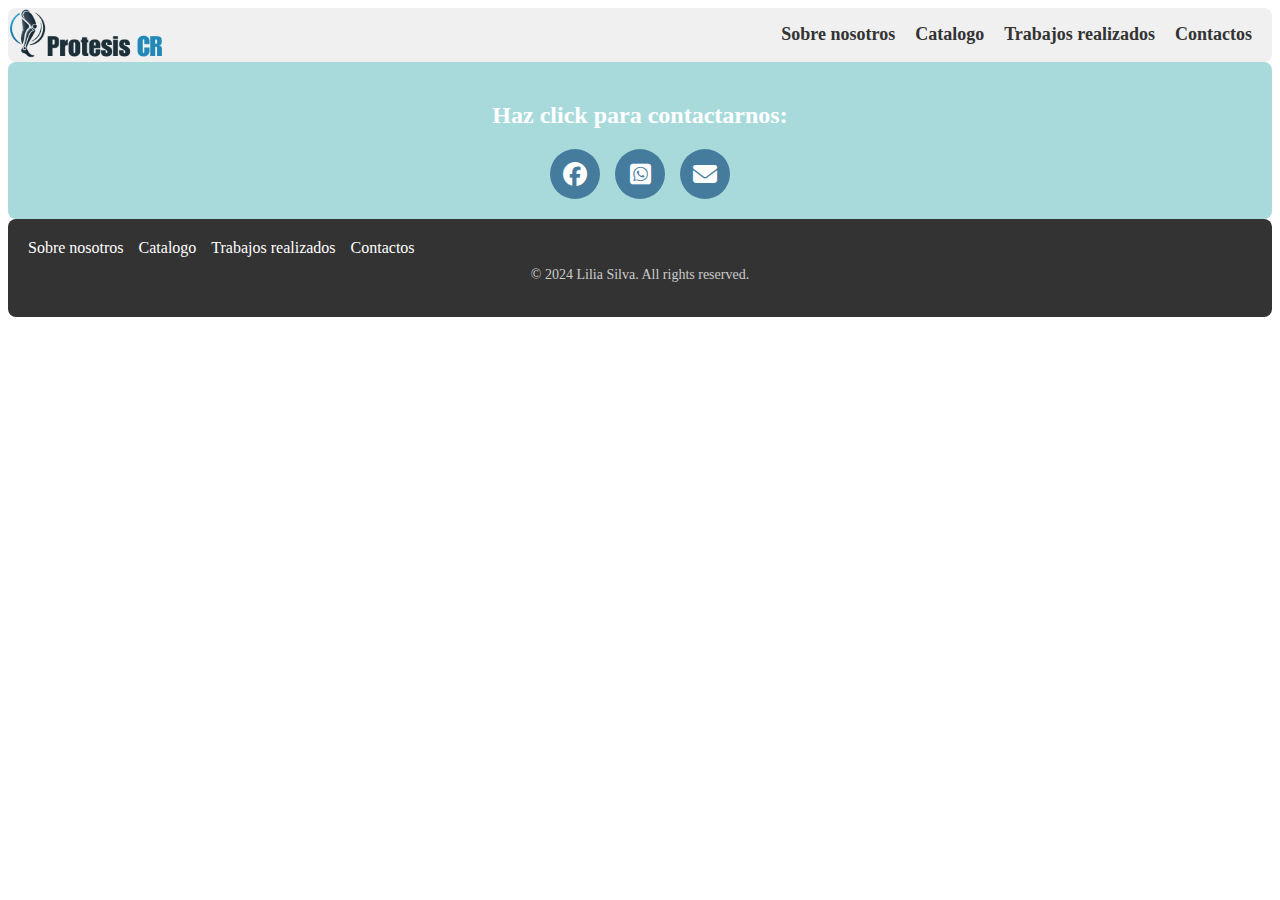
<file: contactos.html>
<!DOCTYPE html>
<html lang="es">
    <head>
<meta charset="UTF-8"/>
<meta name="viewport" content="width-device-width, initial-scale =1.0"/>
<title>Protesis de pierna en Costa Rica</title>
<link 
  rel = "stylesheet" 
  href = "styles.css"
/>
<link
  rel="stylesheet"
  href="https://cdnjs.cloudflare.com/ajax/libs/font-awesome/6.6.0/css/all.min.css"
/>

    </head>
    <body>
<header id="header">
<div class="logo">
    <img src="img/logo.png">
</div>
<nav id="nav-bar">
    <ul>
        <li><a class="nav-link" href="index.html">Sobre nosotros</a></li>
        <li><a  class="nav-link" href="productos.html">Catalogo</a></li>
        <li><a  class="nav-link" href="trabajos.html">Trabajos realizados</a></li>
        <li><a  class="nav-link" href="contactos.html">Contactos</a></li>
    </ul>
</nav>
</header>
<main>
    <section class="contactos">
        <div class="contact-section-header">
            <h2>Haz click para contactarnos:</h2>
            </div>
        <div class="contact-links">
               <a
               href="https://facebook.com/lilia.omoloeva.5"
                      target="_blank"
                      class="btn contact-details">
                      <i class="fab fa-facebook"></i>
                     </a>
            
               <a href="https://wa.me/50687469952" 
               target="_blank"
               class="btn contact-details">
                  <i class="fa-brands fa-square-whatsapp"></i>
               </a>
            
               <a href="mailto:info.magazincr@gmail.com"
               target="_blank"
               class="btn contact-details">
                  <i class="fa-solid fa-envelope"></i>
               </a>
            
        </div>
                
    </section>
  
</main>
<footer>
    <div class="bottom-menu">
        <ul>
            <li><a class="nav-link" href="index.html">Sobre nosotros</a></li>
            <li><a  class="nav-link" href="productos.html">Catalogo</a></li>
            <li><a  class="nav-link" href="trabajos.html">Trabajos realizados</a></li>
            <li><a  class="nav-link" href="contactos.html">Contactos</a></li>
        </ul>  
    </div>
    <p>&copy; 2024 Lilia Silva. All rights reserved.</p>
</footer>
<!-- Flecha hacia arriba -->
<a href="#" class="back-to-top" id="back-to-top">
    &#8679; <!-- Flecha hacia arriba -->
  </a>
  <script>
    // Mostrar el botón cuando el usuario se desplaza hacia abajo
    window.onscroll = function() {
      var backToTopButton = document.getElementById("back-to-top");
      if (document.body.scrollTop > 100 || document.documentElement.scrollTop > 100) {
        backToTopButton.style.display = "block";
      } else {
        backToTopButton.style.display = "none";
      }
    };
  
    // Función para volver al principio de la página al hacer clic
    document.getElementById("back-to-top").onclick = function(event) {
      event.preventDefault();
      window.scrollTo({top: 0, behavior: 'smooth'});
    };
  </script>
    </body>
</html>
</file>
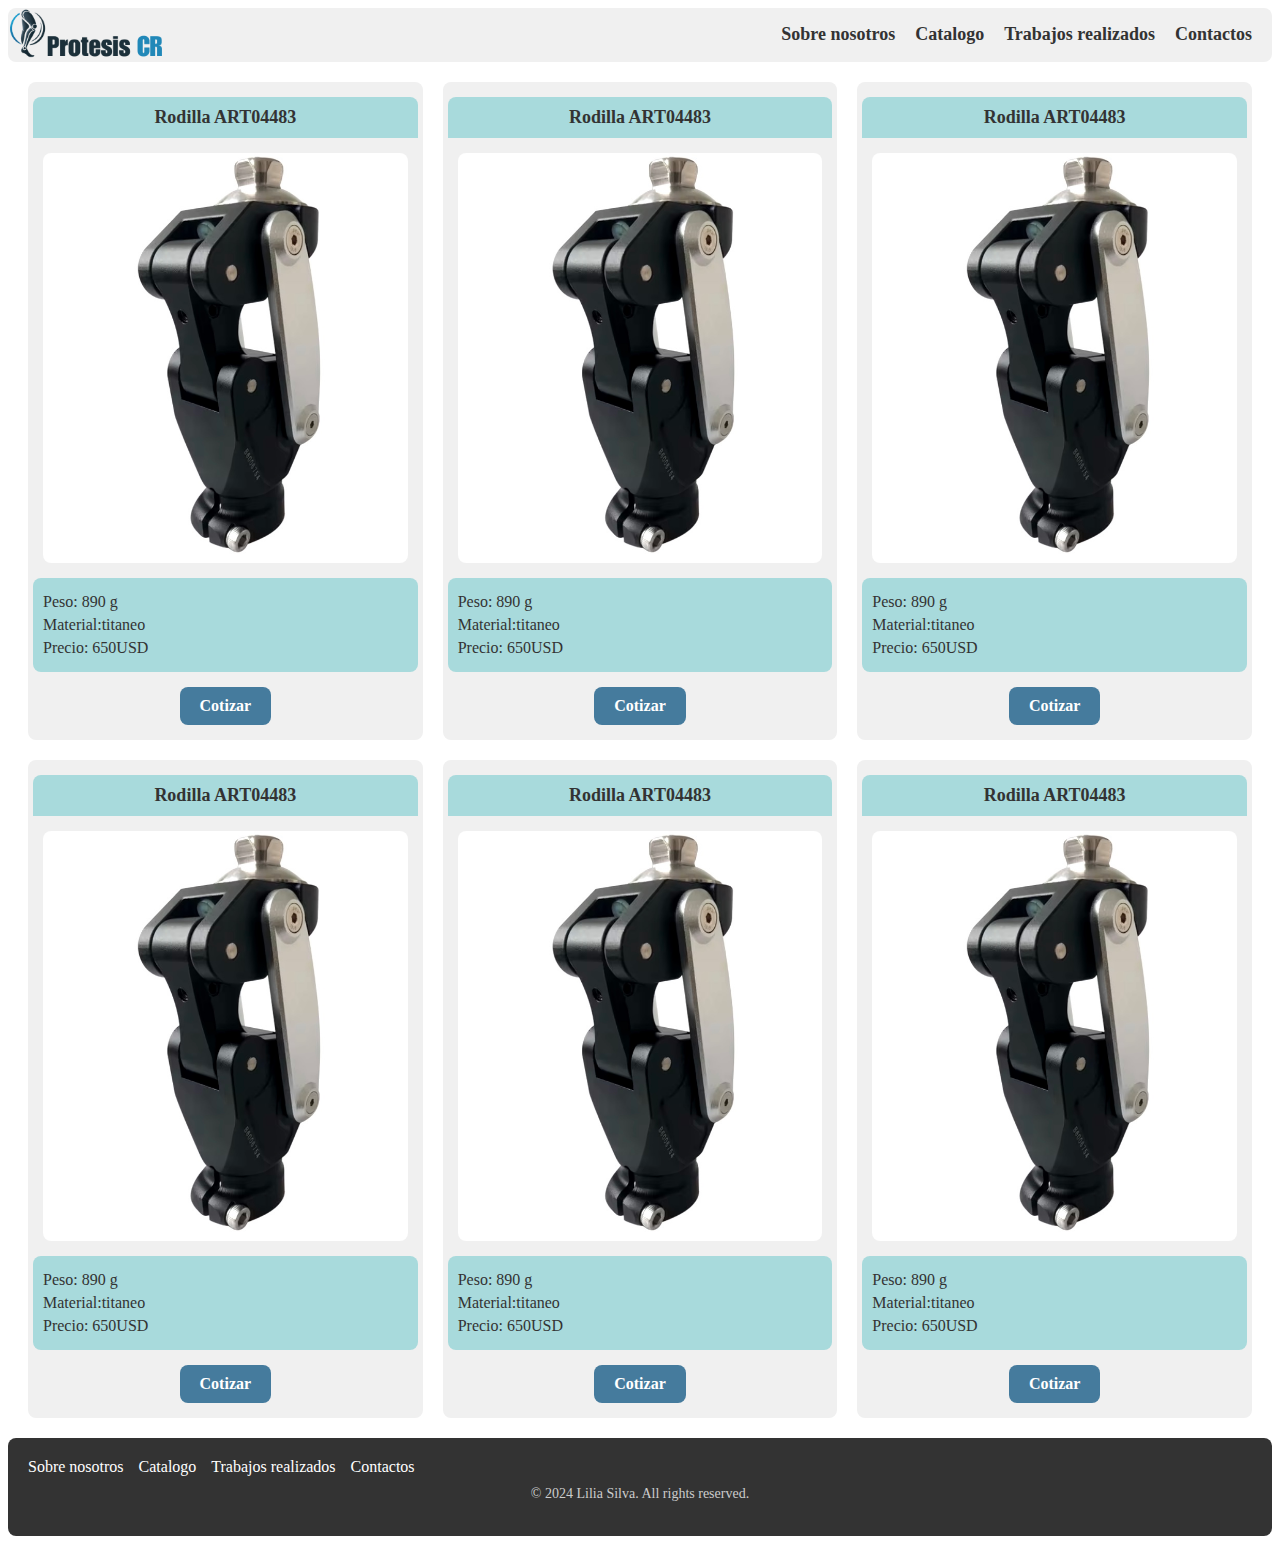
<file: productos.html>
<!DOCTYPE html>
<html lang="es">
    <head>
<meta charset="UTF-8"/>
<meta name="viewport" content="width-device-width, initial-scale =1.0"/>
<title>Protesis de pierna en Costa Rica</title>
<link 
  rel = "stylesheet" 
  href = "styles.css"
/>
<link
  rel="stylesheet"
  href="https://cdnjs.cloudflare.com/ajax/libs/font-awesome/6.6.0/css/all.min.css"
/>

    </head>
    <body>
<header id="header">
<div class="logo">
    <img src="img/logo.png">
</div>
<nav id="nav-bar">
    <ul>
        <li><a class="nav-link" href="index.html">Sobre nosotros</a></li>
        <li><a  class="nav-link" href="productos.html">Catalogo</a></li>
        <li><a  class="nav-link" href="trabajos.html">Trabajos realizados</a></li>
        <li><a  class="nav-link" href="contactos.html">Contactos</a></li>
    </ul>
</nav>
</header>
<main>
    <section class = "productos">
        <div class="product">
        <h4>Rodilla ART04483</h4>
        <img src="img/product/rodilla.jpg" alt="Rodilla ART04483">
        <ul class="caracteristicas">
            <li>Peso: 890 g</li>
            <li>Material:titaneo</li>
            <li class="precio">Precio: 650USD</li>
        </ul>
        <a href="https://wa.me/50687469952?text=Me%20gustaría%20cotizar%20Rodilla%20ART04483" class="cotizar-btn">Cotizar</a>
            </div>
        <div class="product">
                <h4>Rodilla ART04483</h4>
                <img src="img/product/rodilla.jpg" alt="Rodilla ART04483">
                <ul class="caracteristicas">
                    <li>Peso: 890 g</li>
                    <li>Material:titaneo</li>
                    <li class="precio">Precio: 650USD</li>
                </ul>
                <a href="https://wa.me/50687469952?text=Me%20gustaría%20cotizar%20Rodilla%20ART04483" class="cotizar-btn">Cotizar</a>
            </div>
         <div class="product">
                        <h4>Rodilla ART04483</h4>
                        <img src="img/product/rodilla.jpg" alt="Rodilla ART04483">
                        <ul class="caracteristicas">
                            <li>Peso: 890 g</li>
                            <li>Material:titaneo</li>
                            <li class="precio">Precio: 650USD</li>
                        </ul>
                        <a href="https://wa.me/50687469952?text=Me%20gustaría%20cotizar%20Rodilla%20ART04483" class="cotizar-btn">Cotizar</a>
         </div>
          <div class="product">
                                <h4>Rodilla ART04483</h4>
                                <img src="img/product/rodilla.jpg" alt="Rodilla ART04483">
                                <ul class="caracteristicas">
                                    <li>Peso: 890 g</li>
                                    <li>Material:titaneo</li>
                                    <li class="precio">Precio: 650USD</li>
                                </ul>
                                <a href="https://wa.me/50687469952?text=Me%20gustaría%20cotizar%20Rodilla%20ART04483" class="cotizar-btn">Cotizar</a>
         </div>
        <div class="product">
                                        <h4>Rodilla ART04483</h4>
                                        <img src="img/product/rodilla.jpg" alt="Rodilla ART04483">
                                        <ul class="caracteristicas">
                                            <li>Peso: 890 g</li>
                                            <li>Material:titaneo</li>
                                            <li class="precio">Precio: 650USD</li>
                                        </ul>
                                        <a href="https://wa.me/50687469952?text=Me%20gustaría%20cotizar%20Rodilla%20ART04483" class="cotizar-btn">Cotizar</a>
         </div>
          <div class="product">
                                                <h4>Rodilla ART04483</h4>
                                                <img src="img/product/rodilla.jpg" alt="Rodilla ART04483">
                                                <ul class="caracteristicas">
                                                    <li>Peso: 890 g</li>
                                                    <li>Material:titaneo</li>
                                                    <li class="precio">Precio: 650USD</li>
                                                </ul>
                                                <a href="https://wa.me/50687469952?text=Me%20gustaría%20cotizar%20Rodilla%20ART04483" class="cotizar-btn">Cotizar</a>
            </div>
        
            </section>
  
</main>
<footer>
    <div class="bottom-menu">
        <ul>
            <li><a class="nav-link" href="index.html">Sobre nosotros</a></li>
            <li><a  class="nav-link" href="productos.html">Catalogo</a></li>
            <li><a  class="nav-link" href="trabajos.html">Trabajos realizados</a></li>
            <li><a  class="nav-link" href="contactos.html">Contactos</a></li>
        </ul>  
    </div>
    <p>&copy; 2024 Lilia Silva. All rights reserved.</p>
</footer>
<!-- Flecha hacia arriba -->
<a href="#" class="back-to-top" id="back-to-top">
    &#8679; <!-- Flecha hacia arriba -->
  </a>
  <script>
    // Mostrar el botón cuando el usuario se desplaza hacia abajo
    window.onscroll = function() {
      var backToTopButton = document.getElementById("back-to-top");
      if (document.body.scrollTop > 100 || document.documentElement.scrollTop > 100) {
        backToTopButton.style.display = "block";
      } else {
        backToTopButton.style.display = "none";
      }
    };
  
    // Función para volver al principio de la página al hacer clic
    document.getElementById("back-to-top").onclick = function(event) {
      event.preventDefault();
      window.scrollTo({top: 0, behavior: 'smooth'});
    };
  </script>
    </body>
</html>
</file>
<file: styles.css>
#header{
    display: flex;
    justify-content:space-between;
    align-items: center;
    padding: 10px 2opx;
    background-color:#F0F0F0;
    border-radius: 8px;
}
.logo img{
    height: 50px;
    padding-right:20px;
}
#nav-bar ul{
    display: flex;
    list-style: none;
    padding: 0;
    margin: 0;
}
#nav-bar ul li{
    margin-right: 20px;
    text-align: center;
    font-size: 18px;
    white-space: pre-wrap;
    line-height: 1.2;
}
#nav-bar ul li a{
    text-decoration: none;
    color:#333333;
    font-weight: bold;
    display: block;
}
#nav-bar ul li a:hover {
    color: #457B9D; 
}
.slogan{
    background-color:#A8DADC ;
    border-radius: 8px;
    color:#333333;
    text-align: center;
    padding: 40px 20px;
    font-size: 24px;
    font-weight: bold;
    line-height: 1.4;
    position: relative;
    border-top: 5px solid white;
    
}
.slogan::before,
.slogan::after{
    content:'';
    display:block;
    width:100%;
    height:5px;
    background-color: white;
    border-radius: 5px;
}
.texto{
    padding: 10px;
    text-indent: 20px;
    background-color: #F0F0F0;
    border-radius: 8px;
    margin-top: 10px;
    margin-bottom: 10px;

}

.foto-sobre-nosotros{
    display: flex;
    justify-content: center;
    padding: 20px 0;
    background-color:#A8DADC;
    border-radius: 8px;
}
.foto-sobre-nosotros img{
    max-width: 95%; 
    height: auto;
    border: 5px solid #F0F0F0;
    border-radius: 8px;
    box-shadow: 0 4px 8px rgba(0, 0, 0, 0.2);
}
.ventajas h2{
    text-align: center;
    background-color:#457B9D;
    color:white;
    padding:15px;
    font-size: 24px;
    margin-bottom: 20px;
    border-radius: 8px;
}
.frases-ventajas{
    display: flex;
    flex-direction: column;
    gap:10px;
}
.gris, .azul{
    display: flex;
    align-items: center;
    padding: 15px;
    border-radius: 8px;
    color: #333333;
}
.gris{
    background-color: #F0F0F0;
    transition: background-color 0.3s ease;
}
.gris:hover {
    background-color: #A8DADC; 
}

.azul{
    background-color: #A8DADC;
    transition: background-color 0.3s ease;
}
.azul:hover {
    background-color: #F0F0F0; 
}
.icon{
    font-size: 24px;
    color: #457B9D;
    margin-right: 15px;
}
.productos{
    display: grid;
    grid-template-columns: repeat(3,1fr);
    gap:20px;
    padding:20px;
}
.product{
    background-color: #F0F0F0;
    border-radius: 8px;
    padding:15px;
    display: flex;
    flex-direction: column;
    align-items: center;
    text-align: center;
}
.product h4{
    background-color: #A8DADC;
    color: #333333;
    width: 100%;
    padding: 10px;
    border-radius: 8px 8px 0 0;
    margin: 0;
    font-size: 18px;
}
.product img{
    width:100%;
    height: auto;
    border-radius: 8px;
    margin: 15px 0;
}
.caracteristicas{
    list-style: none;
    padding: 10px;
    margin: 0;
    background-color: #A8DADC;
    color: #333333;
    border-radius: 8px;
    width: 100%;
    text-align: left;
}
.caracteristicas li {
    margin: 5px 0;
}
.cotizar-btn{
    display: inline-block;
    background-color: #457B9D;
    color: white;
    padding: 10px 20px;
    margin-top: 15px;
    border-radius: 8px;
    text-decoration: none;
    font-weight: bold;
    transition:background-color 0.3s ease;
}
.cotizar-btn:hover{
    background-color: #333333;
}
.ver-catalogo {
    display: block;
    background-color: #457B9D; 
    color: white;
    text-align: center;
    padding: 15px;
    margin: 20px auto; /* Centra el botón */
    width: 80%; /* Ancho del botón (ajusta según sea necesario) */
    max-width: 300px; /* Tamaño máximo del botón */
    border-radius: 8px;
    text-decoration: none;
    font-size: 18px;
    font-weight: bold;
    transition: background-color 0.3s ease;
}
.ver-catalogo:hover {
    background-color: #333333; /* Cambio de color al pasar el mouse */
}
.trabajos-realizados{
    overflow:hidden;
    padding:20px;
    background-color: #F0F0F0;
    border-radius: 8px;
    text-align: center;
}
.trabajos-realizados  h2{
    font-size: 24px;
    margin-bottom: 20px;
    color: white;
    background-color: #457B9D;
    padding: 15px;
    border-radius: 8px;
}
.carrusel-contenedor{
    display: flex;
    gap: 20px;
    overflow-x: auto;
    scroll-snap-type: x mandatory;
    padding-bottom: 10px;
    background-color:#457B9D
}

.comentario{
    flex: 0 0 100%;
    background-color:#A8DADC;
    border-radius: 10px;
    padding: 20px;
    box-shadow: 0px 4px 8px rgba(0, 0, 0, 0.1);
    scroll-snap-align: center;
    min-width: 300px;
    max-width: 400px;
    margin: auto;
}
.nombre-cliente, .comentario-cliente, .fecha-cliente {
    margin: 10px 0;
}
.comentario h3 {
    font-size: 18px;
    color: #457B9D;
}
.comentario p {
    font-size: 16px;
    color: #333333;
    background-color: white;
    padding: 20px;
    border-radius: 10px;
}
.comentario h5 {
    font-size: 14px;
    color:#457B9D
}
.comentario::before,
.comentario::after{
    content:'';
    display:block;
    width:100%;
    height:5px;
    background-color: white;
    border-radius: 5px;
}
.trabajos-galeria{
    padding:20px;
    background-color:#F0F0F0
    text-align: center;
}

.trabajos-galeria h2{
    font-size: 24px;
    margin-bottom: 20px;
    color: #333333;
}

.galeria{
    display:flex;
    gap:15px;
    overflow-x: auto;
    scroll-snap-type: x mandatory;
    padding-bottom: 10px;
}
.galeria img {
    height:250px;
    border-radius:8px ;
    scroll-snap-align: center;
    flex:0 0 auto;
    box-shadow: 0px 4px 8px rgba(0, 0, 0, 0.1); 
    transition: transform 0.3s ease;
    cursor:pointer;
}
.galeria img:hover{
    transform: scale(1.05);
}


.contactos {
    padding: 20px;
    background-color:#A8DADC; /* Fondo gris suave */
    text-align: center;
    border-radius: 8px;
}

/* Encabezado de la sección */
.contact-section-header h2 {
    font-size: 24px;
    margin-bottom: 20px;
    color: white;
    text-align: center;
}

/* Contenedor de los enlaces de contacto */
.contact-links {
    display: flex;
    justify-content: center;
    gap: 15px; /* Espacio entre los botones */
}

/* Estilo de los botones de contacto */
.contact-details {
    display: flex;
    align-items: center;
    justify-content: center;
    width: 50px;
    height: 50px;
    background-color: #457B9D; /* Color azul oscuro */
    color: white;
    font-size: 24px;
    border-radius: 50%; /* Hacer el botón redondo */
    text-decoration: none;
    transition: background-color 0.3s ease;
}

/* Efecto de hover en los botones */
.contact-details:hover {
    background-color: #333333; /* Cambiar el color al pasar el mouse */
}

/* Estilos de los íconos dentro de los botones */
.contact-details i {
    margin: 0; /* Quitar márgenes adicionales del ícono */
}

/* Estilo para el contenedor de la galería */
.galeria img {
    cursor: pointer;
    transition: transform 0.3s ease;
}

.galeria img:hover {
    transform: scale(1.05);
}

/* Lightbox - ventana emergente */
#lightbox {
    display: none; /* Oculto por defecto */
    position: fixed;
    top: 0;
    left: 0;
    width: 100%;
    height: 100%;
    background-color: rgba(0, 0, 0, 0.8); /* Fondo semitransparente */
    justify-content: center;
    align-items: center;
    z-index: 1000; /* Coloca el lightbox encima de otros elementos */
}

/* Imagen ampliada dentro del lightbox */
#lightbox img {
    max-width: 90%;
    max-height: 90%;
    border-radius: 8px;
    box-shadow: 0px 4px 8px rgba(0, 0, 0, 0.2);
}

.back-to-top {
    position: fixed;
    bottom: 20px; /* Distancia desde la parte inferior de la pantalla */
    right: 20px;  /* Distancia desde el borde derecho */
    background-color:#333333; /* Color de fondo del botón */
    color: white; /* Color del texto */
    padding: 10px 15px;
    border-radius: 50%;
    text-align: center;
    font-size: 24px;
    cursor: pointer;
    display: none; /* El botón está oculto por defecto */
    z-index: 1000; /* Asegura que esté por encima de otros elementos */
    transition: background-color 0.3s ease;
  }
  
  .back-to-top:hover {
    background-color:#457B9D; /* Cambia el color al pasar el ratón */
  }

footer{
    background-color: #333333;
    border-radius: 8px;
}
.bottom-menu ul li{
    text-decoration: none;
    color: white;
}

footer {
    background-color: #333333; /* Fondo gris oscuro */
    color: white; /* Texto blanco */
    padding: 20px;
    display: flex;
    justify-content: space-between;
    align-items: center;
    flex-wrap: wrap; /* Ajusta el contenido en pantallas pequeñas */
}

/* Estilo del menú del footer */
.bottom-menu ul {
    list-style: none;
    padding: 0;
    margin: 0;
    display: flex;
    gap: 15px; /* Espacio entre los enlaces */
}

/* Enlaces del menú */
.bottom-menu ul li a {
    color: white;
    text-decoration: none;
    font-size: 16px;
    transition: color 0.3s ease;
}

.bottom-menu ul li a:hover {
    color: #A8DADC; /* Color azul claro al pasar el mouse */
}

/* Texto de copyright en el footer */
footer p {
    font-size: 14px;
    text-align: center;
    margin-top: 10px;
    color: #cccccc; /* Gris claro */
    flex: 1 1 100%; /* Se expande a toda la línea en pantallas pequeñas */
}
@media (max-width: 992px) {
    .productos {
        grid-template-columns: repeat(2, 1fr); 
    }
}


@media (max-width:668px){
    #nav-bar ul{
        display: block;
        padding: 0;
        margin: 0;
        text-align: center;
    }
    .logo img{
        height: 40px;
    }
      
#nav-bar ul li{
    margin:5px 0;
    font-size: 16px;
     }
.logo{
    text-align: center;
    margin-bottom: 10px;
}
#header{
    flex-direction: column;
    align-items: center;
}
.slogan {
    font-size: 20px; /* Ajusta el tamaño de la fuente en pantallas pequeñas */
    padding: 30px 15px; /* Ajusta el espaciado en pantallas pequeñas */
}
.comentario{
 
    min-width: 200px;
    max-width: 250px;

}
footer {
    flex-direction: column;
    align-items: center;
    text-align: center;
}

.bottom-menu {
    margin-bottom: 10px;
}
}
@media (max-width: 576px) {
    .productos {
        grid-template-columns: 1fr; /* Una columna en pantallas pequeñas */
    }
}
</file>
